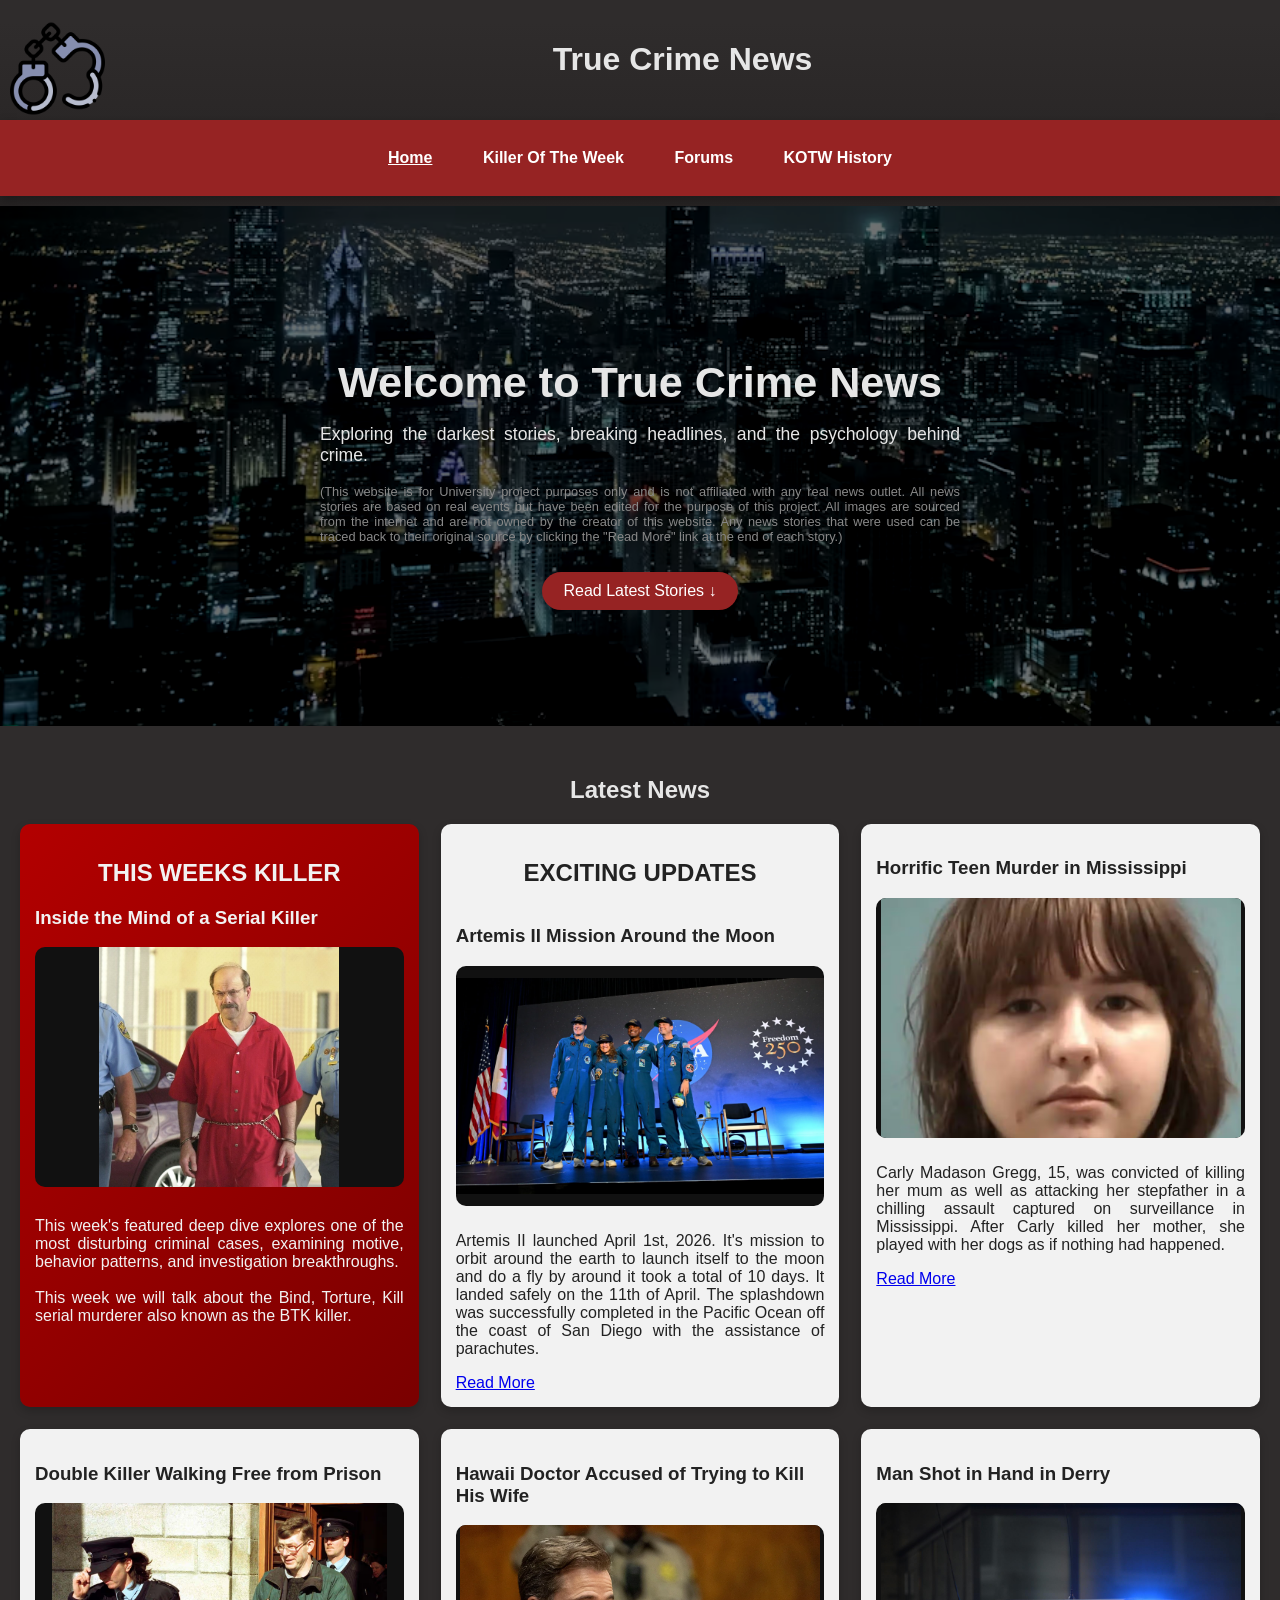
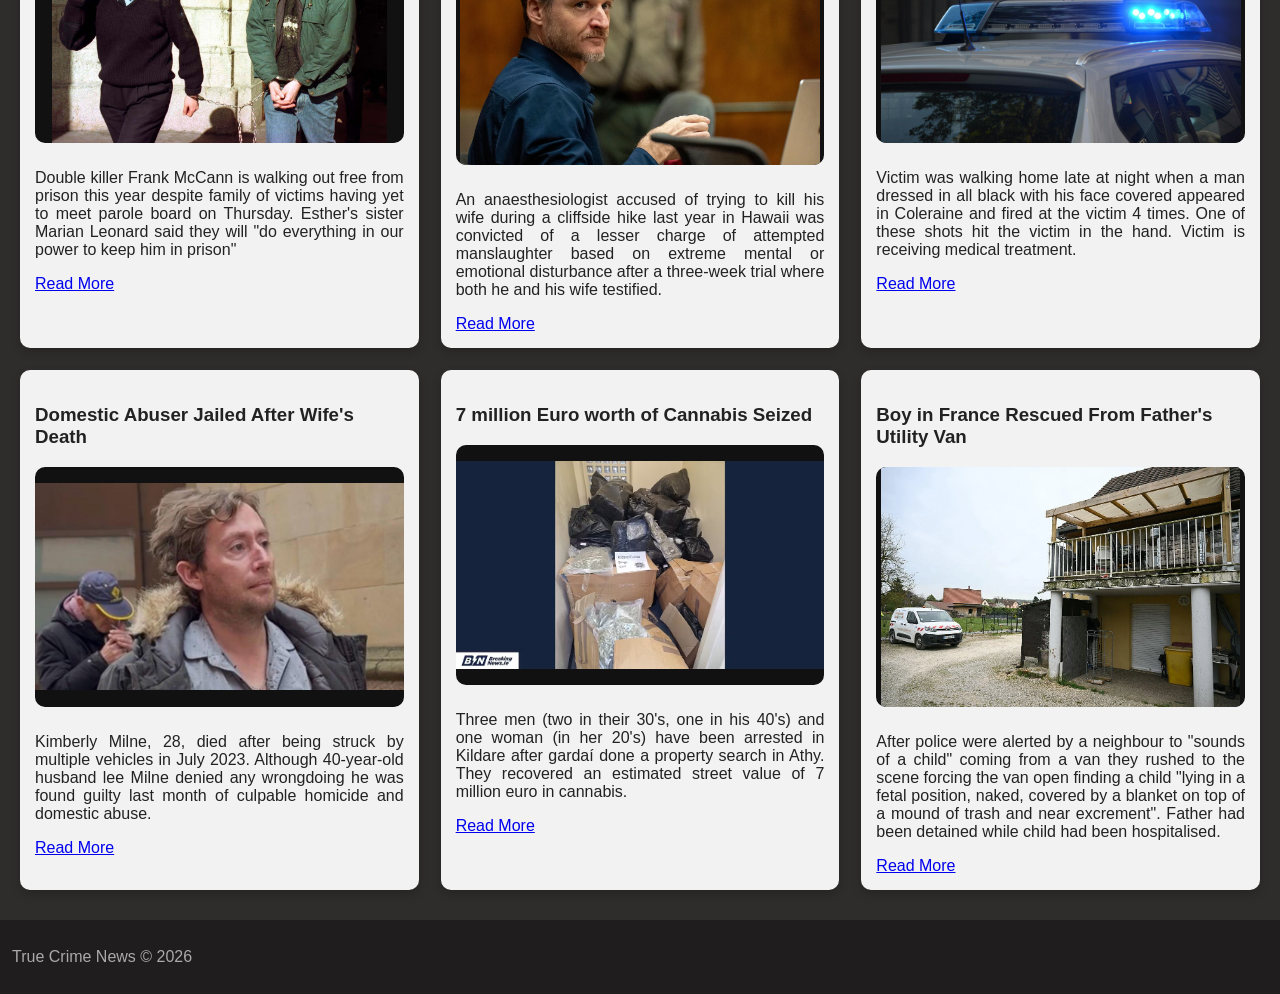
<file: index.html>
<!DOCTYPE html>
<html lang="en">
<head>
    <meta charset="UTF-8">
    <meta name="viewport" content="width=device-width, initial-scale=1.0">
    <meta name="description" content="True Crime news and weekly killer breakdowns.">
    <meta name="keywords" content="True Crime, Killer Of The Week, News">
    <title>True Crime News</title>
    <link rel="stylesheet" href="Style/Style.css">
    <link rel="icon" href="Images/favicon.ico" type="image/gif">

    <style>
        p {
            text-align: justify;
        }
    </style>

</head>

<body>


<header>
    <img src="Images/forFavicon.png" alt="True Crime News Logo" style="float: left; margin-left: 10px; width: 95px; height: 95px;">
    <h1 style="text-align:center; padding:20px;">True Crime News</h1>

    <nav>
        <ul>
            <li><a id="active" href="index.html">Home</a></li>
            <li><a href="KOTW.html">Killer Of The Week</a></li>
            <li><a href="Forums.html">Forums</a></li>
            <li><a href="KOTWHistory.html">KOTW History</a></li>
        </ul>
    </nav>
</header>

<!-- ===== HERO SECTION ===== -->
<section class="intro">

    <img src="Images/cityImage.JPG" alt="City crime scene">

    <article>
        <h2>Welcome to True Crime News</h2>
        <p>
            Exploring the darkest stories, breaking headlines, and the psychology behind crime.
        </p>
        <p style="font-size: 0.8em; color: #888; margin-top: 10px;">
            (This website is for University project purposes only and is not affiliated with any real news outlet. All news stories are based on real events but have been edited for the purpose of this project. All images are sourced from the internet and are not owned by the creator of this website. Any news stories that were used can be traced back to their original source by clicking the "Read More" link at the end of each story.)
        </p>
        <a href="#news">Read Latest Stories ↓</a>
    </article>

</section>

<!-- ===== MAIN CONTENT ===== -->
<main class="section" id="news">

    <h2 style="text-align:center;">Latest News</h2>

    <section class="grid">

        <!-- FEATURED STORY -->
        <article class="card featured">
            <a style="text-decoration: none; color: #f2f2f2;" href="KOTW.html">
            
            <h2 style="text-align: center;">THIS WEEKS KILLER</h2><h3>Inside the Mind of a Serial Killer</h3>
            <img src="Images/btkKillerImage.jpg" alt="BTK Killer">
            <p>
                This week's featured deep dive explores one of the most disturbing criminal cases,
                examining motive, behavior patterns, and investigation breakthroughs.
                <br><br>
                This week we will talk about the Bind, Torture, Kill serial murderer also known as the BTK killer.
            </p>
            </a>
        </article>

        <!-- STANDARD NEWS CARDS -->
        <article class="card">
            <h2 style="text-align: center;">EXCITING UPDATES</h2><h3>Artemis II Mission Around the Moon</h3>
            <img src="Images/spaceImage.jpg" alt="Artemis II spacecraft">
            <p>Artemis II launched April 1st, 2026. It's mission to orbit around the earth to launch itself to the moon and do a fly by around it took a total of 10 days. It landed safely on the 11th of April. The splashdown was successfully completed in the Pacific Ocean off the coast of San Diego with the assistance of parachutes.</p>
            <a href="https://www.nasa.gov/specials/artemis-ii/">Read More</a>
        </article>

        <article class="card">
            <h3>Horrific Teen Murder in Mississippi</h3>
            <img src="Images/teenMurderImage.jpg" alt="Teen Murderer">
            <p>Carly Madason Gregg, 15, was convicted of killing her mum as well as attacking her stepfather in a chilling assault captured on surveillance in Mississippi. After Carly killed her mother, she played with her dogs as if nothing had happened.</p>
            <a href="https://www.irishmirror.ie/news/world-news/sick-teen-girl-killed-mum-36985321#google_vignette">Read More</a>
        </article>

        <article class="card">
            <h3>Double Killer Walking Free from Prison</h3>
            <img src="Images/doubleKillerImage.jpg" alt="Double Killer">
            <p>Double killer Frank McCann is walking out free from prison this year despite family of victims having yet to meet parole board on Thursday. Esther's sister Marian Leonard said they will "do everything in our power to keep him in prison"</p>
            <a href="https://www.irishmirror.ie/news/irish-news/crime/double-killer-frank-mccann-confident-37002012">Read More</a>
        </article>

        <article class="card">
            <h3>Hawaii Doctor Accused of Trying to Kill His Wife</h3>
            <img src="Images/hawaiiDoctorImage.jpg" alt="Hawaii Doctor">
            <p>An anaesthesiologist accused of trying to kill his wife during a cliffside hike last year in Hawaii was convicted of a lesser charge of attempted manslaughter based on extreme mental or emotional disturbance after a three-week trial where both he and his wife testified.</p>
            <a href="https://www.cbsnews.com/news/verdict-trial-doctor-accused-trying-to-kill-wife-cliffside-hike-hawaii/">Read More</a>
        </article>

        <article class="card">
            <h3>Man Shot in Hand in Derry</h3>
            <img src="Images/policeCarImage.jpg" alt="Police Car">
            <p>Victim was walking home late at night when a man dressed in all black with his face covered appeared in Coleraine and fired at the victim 4 times. One of these shots hit the victim in the hand. Victim is receiving medical treatment.</p>
            <a href="https://www.irishmirror.ie/news/irish-news/crime/psni-appeal-witnesses-after-man-37002252">Read More</a>
        </article>

        <article class="card">
            <h3>Domestic Abuser Jailed After Wife's Death</h3>
            <img src="Images/domesticAbuserImage.jpg" alt="Domestic Abuser">
            <p>Kimberly Milne, 28, died after being struck by multiple vehicles in July 2023. Although 40-year-old husband lee Milne denied any wrongdoing he was found guilty last month of culpable homicide and domestic abuse.</p>
            <a href="https://news.sky.com/story/lee-milne-domestic-abuser-jailed-after-wife-jumped-to-her-death-from-dundee-bridge-13529598">Read More</a>
        </article>

        <article class="card">
            <h3>7 million Euro worth of Cannabis Seized</h3>
            <img src="Images/cannabisImage.jpg" alt="Cannabis">
            <p>Three men (two in their 30's, one in his 40's) and one woman (in her 20's) have been arrested in Kildare after gardaí done a property search in Athy. They recovered an estimated street value of 7 million euro in cannabis.</p>
            <a href="https://www.breakingnews.ie/ireland/three-men-and-one-woman-arrested-after-cannabis-worth-e7m-seized-in-kildare-1881954.html">Read More</a>
        </article>

        <article class="card">
            <h3>Boy in France Rescued From Father's Utility Van</h3>
            <img src="Images/sceneImage.jpg" alt="Scene of Crime">
            <p>After police were alerted by a neighbour to "sounds of a child" coming from a van they rushed to the scene forcing the van open finding a child "lying in a fetal position, naked, covered by a blanket on top of a mound of trash and near excrement". Father had been detained while child had been hospitalised.</p>
            <a href="https://www.cbsnews.com/news/boy-found-locked-in-utility-van-since-2024/">Read More</a>
        </article>

    </section>

</main>

<footer>
    <p>True Crime News © 2026</p>
</footer>

</body>
</html>
</file>
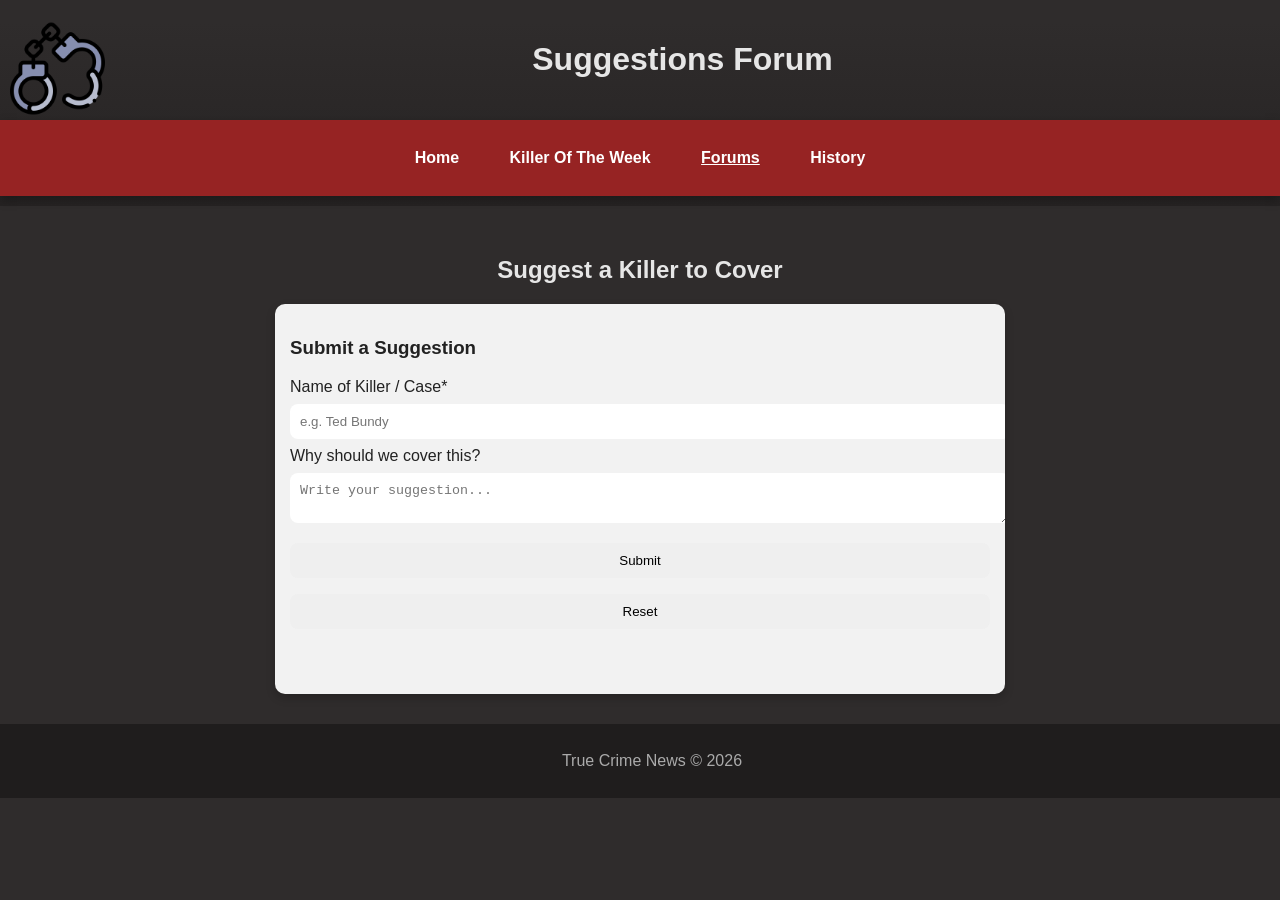
<file: Forums.html>
<!DOCTYPE html>
<html lang="en">
<head>
    <meta charset="UTF-8">
    <meta name="viewport" content="width=device-width, initial-scale=1.0">
    <title>Forums - Suggestions</title>
    <link rel="stylesheet" href="Style/Style.css">
    <link rel="icon" href="Images/favicon.ico" type="image/gif">
</head>

<body>

<header>
    <img src="Images/forFavicon.png" alt="True Crime News Logo" style="float: left; margin-left: 10px; width: 95px; height: 95px;">
    <h1 style="text-align:center; padding:20px;">Suggestions Forum</h1>

    <nav>
        <ul>
            <li><a href="index.html">Home</a></li>
            <li><a href="KOTW.html">Killer Of The Week</a></li>
            <li><a id="active" href="Forums.html">Forums</a></li>
            <li><a href="KOTWHistory.html">History</a></li>
        </ul>
    </nav>
</header>

<main class="section">

    <h2 style="text-align:center;">Suggest a Killer to Cover</h2>

    <!-- ===== SUBMISSION FORM ===== -->
    <section class="card" style="max-width: 700px; margin: 0 auto;">

        <h3>Submit a Suggestion</h3>

        <form action="http://foo.com" method="get">
            <label for="NameOfKiller">Name of Killer / Case<span class="required">*</span></label>
            <input type="text" name="NameOfKiller" id="NameOfKiller"  placeholder="e.g. Ted Bundy">

            <label for="WhySuggestion">Why should we cover this?</label>
            <textarea name="Suggestion" id="WhySuggestion" placeholder="Write your suggestion..."></textarea>

            <input type="submit" name="Submit" id="button" value="Submit">
            <input type="reset" name="Reset" id="button" value="Reset">

        </form>

    </section>

</main>

<footer>
    <p>True Crime News © 2026</p>
</footer>

</body>
</html>
</file>
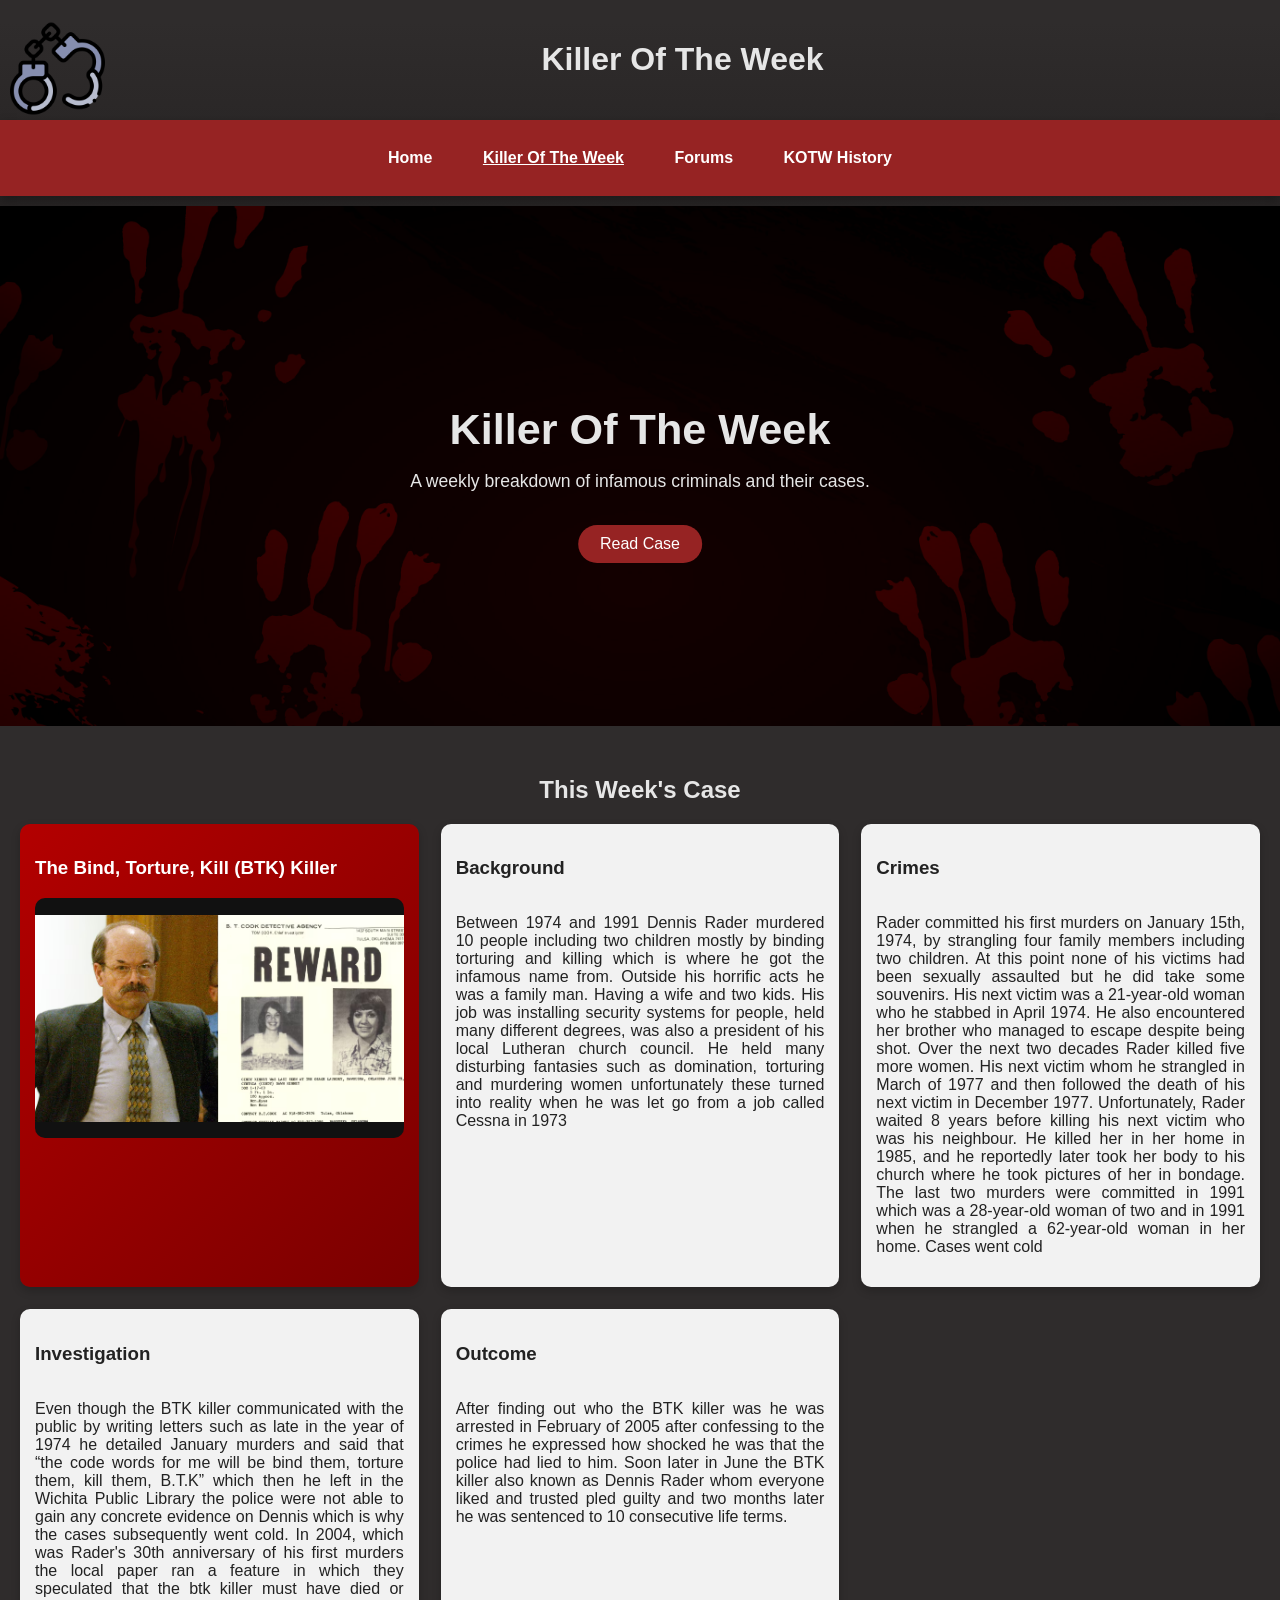
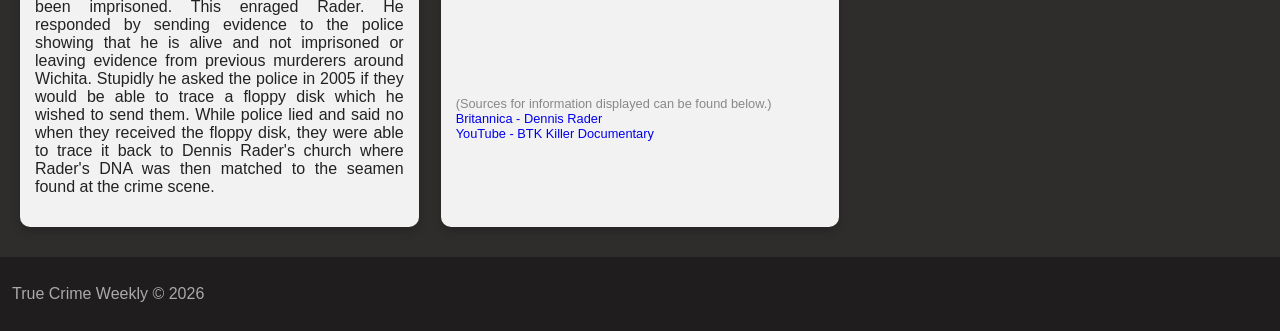
<file: KOTW.html>
<!DOCTYPE html>
<html lang="en">
<head>
    <meta charset="UTF-8">
    <meta name="viewport" content="width=device-width, initial-scale=1.0">
    <title>Killer Of The Week</title>
    <link rel="stylesheet" href="Style/Style.css">
    <link rel="icon" href="Images/favicon.ico" type="image/gif">

    <style>
        p {
            text-align: justify;
        }
    </style>
</head>

<body>

<header>
    <img src="Images/forFavicon.png" alt="True Crime News Logo" style="float: left; margin-left: 10px; width: 95px; height: 95px;">
    <h1 style="text-align:center; padding:20px;">Killer Of The Week</h1>

    <nav>
       <ul>
            <li><a href="index.html">Home</a></li>
            <li><a id="active" href="KOTW.html">Killer Of The Week</a></li>
            <li><a href="Forums.html">Forums</a></li>
            <li><a href="KOTWHistory.html">KOTW History</a></li>
        </ul>
    </nav>
</header>

<!-- HERO INTRO -->
<section class="intro">
    <img src="Images/kotwImage.jpg" alt="Dark crime background">

    <article>
        <h2>Killer Of The Week</h2>
        <p>A weekly breakdown of infamous criminals and their cases.</p>
        <a href="#case">Read Case</a>
    </article>
</section>

<!-- CASE GRID -->
<main class="section">

    <h2 id="case" style="text-align:center;">This Week's Case</h2>

    <section class="grid">

        <article class="card featured">
            <h3>The Bind, Torture, Kill (BTK) Killer</h3>
            <img src="Images/btkKillerImage2.jpg" alt="BTK Killer">
        </article>

        <article class="card">
            <h3>Background</h3>
            <p>Between 1974 and 1991 Dennis Rader murdered 10 people including two children mostly by binding torturing and killing which is where he got the infamous name from. Outside his horrific acts he was a family man. Having a wife and two kids. His job was installing security systems for people, held many different degrees, was also a president of his local Lutheran church council. He held many disturbing fantasies such as domination, torturing and murdering women unfortunately these turned into reality when he was let go from a job called Cessna in 1973</p>
        </article>

        <article class="card">
            <h3>Crimes</h3>
            <p>Rader committed his first murders on January 15th, 1974, by strangling four family members including two children. At this point none of his victims had been sexually assaulted but he did take some souvenirs. His next victim was a 21-year-old woman who he stabbed in April 1974. He also encountered her brother who managed to escape despite being shot. Over the next two decades Rader killed five more women. His next victim whom he strangled in March of 1977 and then followed the death of his next victim in December 1977. Unfortunately, Rader waited 8 years before killing his next victim who was his neighbour. He killed her in her home in 1985, and he reportedly later took her body to his church where he took pictures of her in bondage. The last two murders were committed in 1991 which was a 28-year-old woman of two and in 1991 when he strangled a 62-year-old woman in her home. Cases went cold</p>
        </article>

        <article class="card">
            <h3>Investigation</h3>
            <p>Even though the BTK killer communicated with the public by writing letters such as late in the year of 1974 he detailed January murders and said that “the code words for me will be bind them, torture them, kill them, B.T.K”  which then he left in the Wichita Public Library the police were not able to gain any concrete evidence on Dennis which is why the cases subsequently went cold.

                In 2004, which was Rader's 30th anniversary of his first murders the local paper ran a feature in which they speculated that the btk killer must have died or been imprisoned. This enraged Rader. He responded by sending evidence to the police showing that he is alive and not imprisoned or leaving evidence from previous murderers around Wichita. Stupidly he asked the police in 2005 if they would be able to trace a floppy disk which he wished to send them. While police lied and said no when they received the floppy disk, they were able to trace it back to Dennis Rader's church where Rader's DNA was then matched to the seamen found at the crime scene.
            </p>
        </article>

        <article class="card">
            <h3>Outcome</h3>
            <p>After finding out who the BTK killer was he was arrested in February of 2005 after confessing to the crimes he expressed how shocked he was that the police had lied to him. Soon later in June the BTK killer also known as Dennis Rader whom everyone liked and trusted pled guilty and two months later he was sentenced to 10 consecutive life terms.</p>
            <br><br><br><br><br><br><br><br>
            <p style="font-size: 0.8em; color: #888; margin-top: 10px;">
                (Sources for information displayed can be found below.)
                <br>
                <a style="text-decoration: none;" href="https://www.britannica.com/biography/Dennis-Rader">Britannica - Dennis Rader</a> 
                <br>
                <a style="text-decoration: none;" href="https://www.youtube.com/watch?v=ZZ4HOT_4ftg&t=183s">YouTube - BTK Killer Documentary</a>
            </p>
        </article>

    </section>

</main>

<footer>
    <p>True Crime Weekly © 2026</p>
</footer>

</body>
</html>
</file>
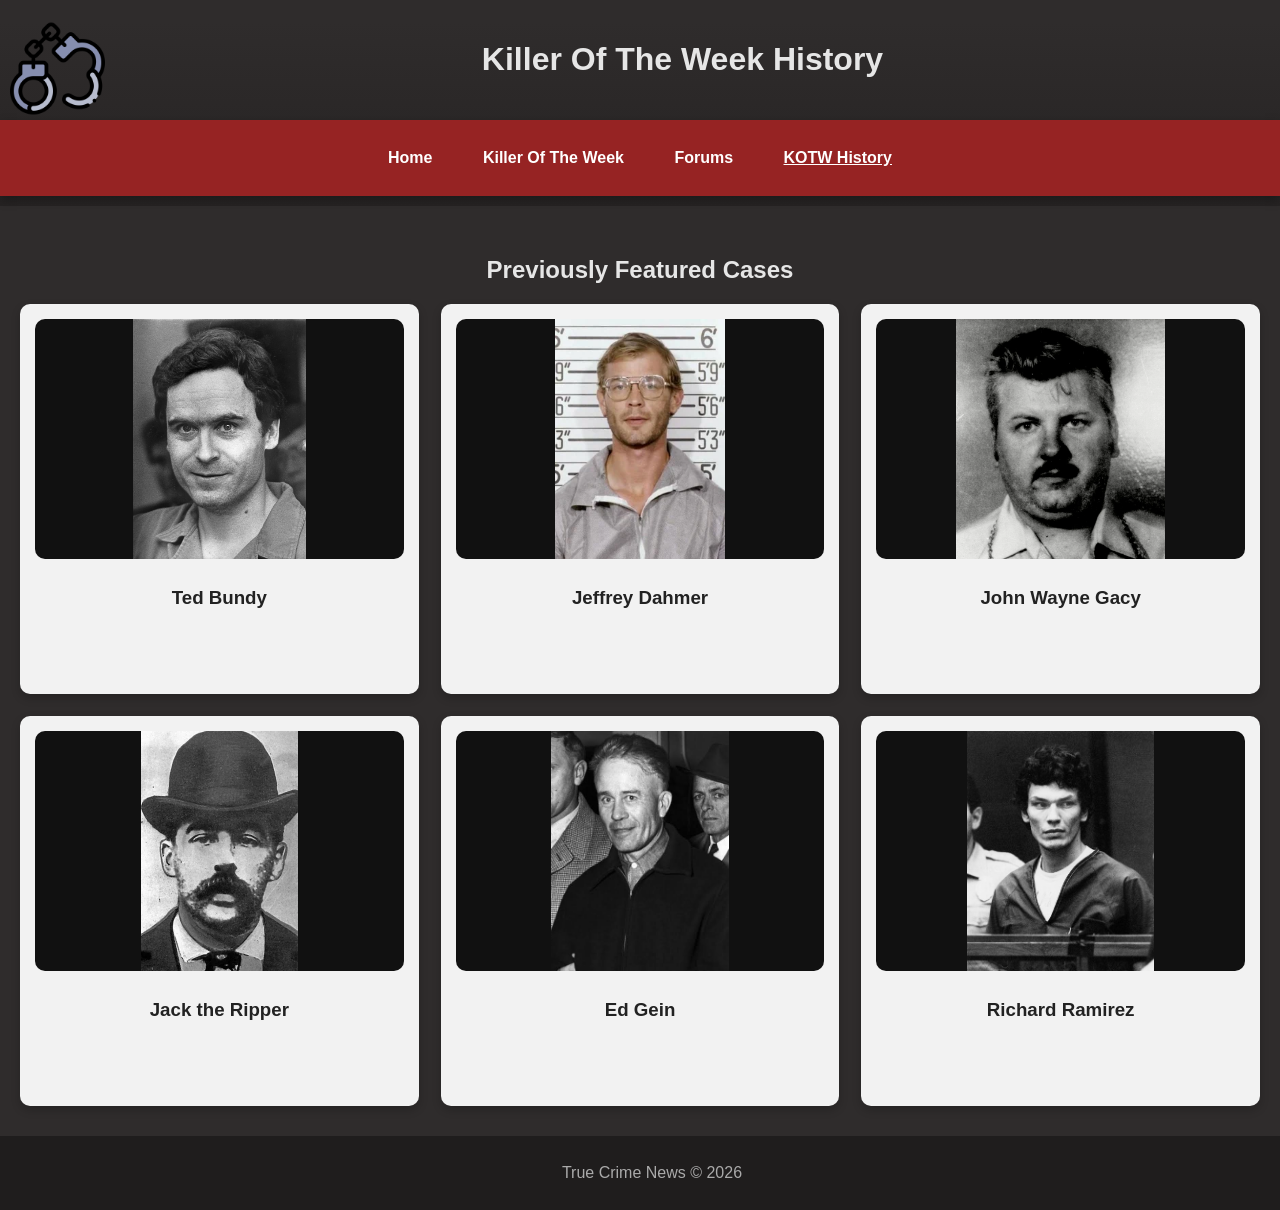
<file: KOTWHistory.html>
<!DOCTYPE html>
<html lang="en">
<head>
    <meta charset="UTF-8">
    <meta name="viewport" content="width=device-width, initial-scale=1.0">
    <meta name="description" content="Archive of Killer of the Week cases.">
    <title>KOTW History</title>
    <link rel="stylesheet" href="Style/Style.css">
    <link rel="icon" href="Images/favicon.ico" type="image/gif">
    <style>
        h3 {
            text-align: center;
        }
    </style>
</head>

<body>

<header>
    <img src="Images/forFavicon.png" alt="True Crime News Logo" style="float: left; margin-left: 10px; width: 95px; height: 95px;">
    <h1 style="text-align:center; padding:20px;">Killer Of The Week History</h1>

    <nav>
        <ul>
            <li><a href="index.html">Home</a></li>
            <li><a href="KOTW.html">Killer Of The Week</a></li>
            <li><a href="Forums.html">Forums</a></li>
            <li><a id="active" href="KOTWHistory.html">KOTW History</a></li>
        </ul>
    </nav>
</header>

<main class="section">

    <h2 style="text-align:center;">Previously Featured Cases</h2>

    <section class="grid">

        <!-- CARD -->
        <article class="card hover-card">
            <img src="Images/tedBundyImage.jpg" alt="Ted Bundy">
            <h3>Ted Bundy</h3>
            <p class="hover-info">
                American serial killer active in the 1970s known for manipulation and multiple confirmed victims.
            </p>
        </article>

        <article class="card hover-card">
            <img src="Images/jefferyDahmerImage.jpg" alt="Jeffrey Dahmer">
            <h3>Jeffrey Dahmer</h3>
            <p class="hover-info">
                Infamous Milwaukee killer responsible for crimes between 1978–1991 involving multiple victims.
            </p>
        </article>

        <article class="card hover-card">
            <img src="Images/johnWayneGacyImage.jpg" alt="John Wayne Gacy">
            <h3>John Wayne Gacy</h3>
            <p class="hover-info">
                Known as the “Killer Clown,” responsible for murders in Illinois during the 1970s.
            </p>
        </article>

        <article class="card hover-card">
            <img src="Images/jackTheRipperImage.jpg" alt="Jack the Ripper">
            <h3>Jack the Ripper</h3>
            <p class="hover-info">
                Unidentified serial killer active in London’s Whitechapel district in 1888.
            </p>
        </article>

        <article class="card hover-card">
            <img src="Images/edGein.jpg" alt="Ed Gein">
            <h3>Ed Gein</h3>
            <p class="hover-info">
                Grave robber and murderer whose crimes inspired major horror characters.
            </p>
        </article>

        <article class="card hover-card">
            <img src="Images/richardRamirezImage.jpg" alt="Richard Ramirez">
            <h3>Richard Ramirez</h3>
            <p class="hover-info">
                “Night Stalker” who terrorised California in the mid-1980s.
            </p>
        </article>

    </section>

</main>

<footer>
    <p>True Crime News © 2026</p>
</footer>

</body>
</html>
</file>
<file: Style/Style.css>
/* =========================
   GLOBAL
========================= */
body {
    background-color: #2f2c2c;
    margin: 0;
    font-family: Arial, sans-serif;
    color: #e6e6e6;
}

/* =========================
   HEADER
========================= */
header {
    background: linear-gradient(180deg, #2f2c2c, #262323);
    padding-bottom: 10px;
}

/* =========================
   NAVIGATION
========================= */
#active {
    text-decoration: underline;
}

nav {
    background-color: rgb(150, 35, 35);
    box-shadow: 0 4px 10px rgba(0,0,0,0.3);
}

nav ul {
    padding: 12px;
    text-align: center;
    margin: 0;
}

nav ul li {
    list-style: none;
    display: inline-block;
    padding: 12px 18px;
    margin: 5px;
    border-radius: 20px;
    transition: 0.3s ease;
}

nav ul li a {
    color: white;
    text-decoration: none;
    font-weight: bold;
}

nav ul li:hover {
    background-color: rgb(200, 55, 55);
    transform: translateY(-2px);
}

/* =========================
   HERO
========================= */
.intro {
    position: relative;
    width: 100%;
    max-height: 520px;
    overflow: hidden;
}

.intro img {
    width: 100%;
    height: 520px;
    object-fit: cover;
    filter: brightness(0.45) contrast(1.1);
}

.intro article {
    position: absolute;
    top: 50%;
    left: 50%;
    transform: translate(-50%, -50%);
    text-align: center;
    max-width: 750px;
    animation: fadeIn 1.4s ease forwards;
}

.intro h2 {
    font-size: 2.7rem;
    margin-bottom: 10px;
}

.intro p {
    font-size: 1.1rem;
}

.intro a {
    display: inline-block;
    margin-top: 15px;
    padding: 10px 22px;
    background-color: rgb(150, 35, 35);
    color: white;
    text-decoration: none;
    border-radius: 20px;
    transition: 0.3s;
}

.intro a:hover {
    background-color: rgb(200, 55, 55);
    transform: scale(1.05);
}

@keyframes fadeIn {
    from { opacity: 0; transform: translate(-50%, -60%); }
    to { opacity: 1; transform: translate(-50%, -50%); }
}

/* =========================
   SECTION + GRID
========================= */
.section {
    padding: 30px 20px;
}

.grid {
    display: grid;
    grid-template-columns: repeat(3, 1fr);
    gap: 22px;
}

/* =========================
   CARDS
========================= */
.card {
    background: #f2f2f2;
    color: #222;
    padding: 15px;
    border-radius: 10px;
    transition: 0.3s ease;
    box-shadow: 0 4px 10px rgba(0,0,0,0.2);

    display: flex;
    flex-direction: column;
    position: relative;
    overflow: hidden;
    min-height: 360px;
}

.card:hover {
    transform: translateY(-5px);
}

/* images */
.card img {
    width: 100%;
    height: 240px;
    object-fit: contain;
    background-color: #111;
    border-radius: 10px;
    margin-bottom: 10px;
    transition: 0.3s ease;
}

.card:hover img {
    transform: scale(1.03);
}

/* featured card */
.featured {
    grid-column: span 1;
    grid-row: span 1;
    background: linear-gradient(135deg, #b30000, #7a0000);
    color: white;
}

/* =========================
   HISTORY HOVER OVERLAY
========================= */
.hover-info {
    position: absolute;
    top: 0;
    left: 0;
    right: 0;
    bottom: 0;

    background: rgba(0, 0, 0, 0.88);
    color: white;

    display: flex;
    align-items: center;
    justify-content: center;
    text-align: center;

    padding: 20px;

    opacity: 0;
    transition: 0.3s ease;
}

.hover-card:hover .hover-info {
    opacity: 1;
}

/* =========================
   FORMS
========================= */
form {
    color: #222;
}

input, textarea {
    width: 100%;
    padding: 10px;
    margin: 8px 0;
    border-radius: 8px;
    border: none;
    outline: none;
}

button {
    padding: 10px 20px;
    background: rgb(150, 35, 35);
    color: white;
    border: none;
    border-radius: 10px;
    cursor: pointer;
    transition: 0.2s ease;
}

button:hover {
    background: rgb(200, 55, 55);
    transform: scale(1.03);
}

/* =========================
   FOOTER
========================= */
footer {
    width: 100%;
    text-align: center;
    background-color: #1f1d1d;
    padding: 12px;
    color: #aaa;
}
</file>
